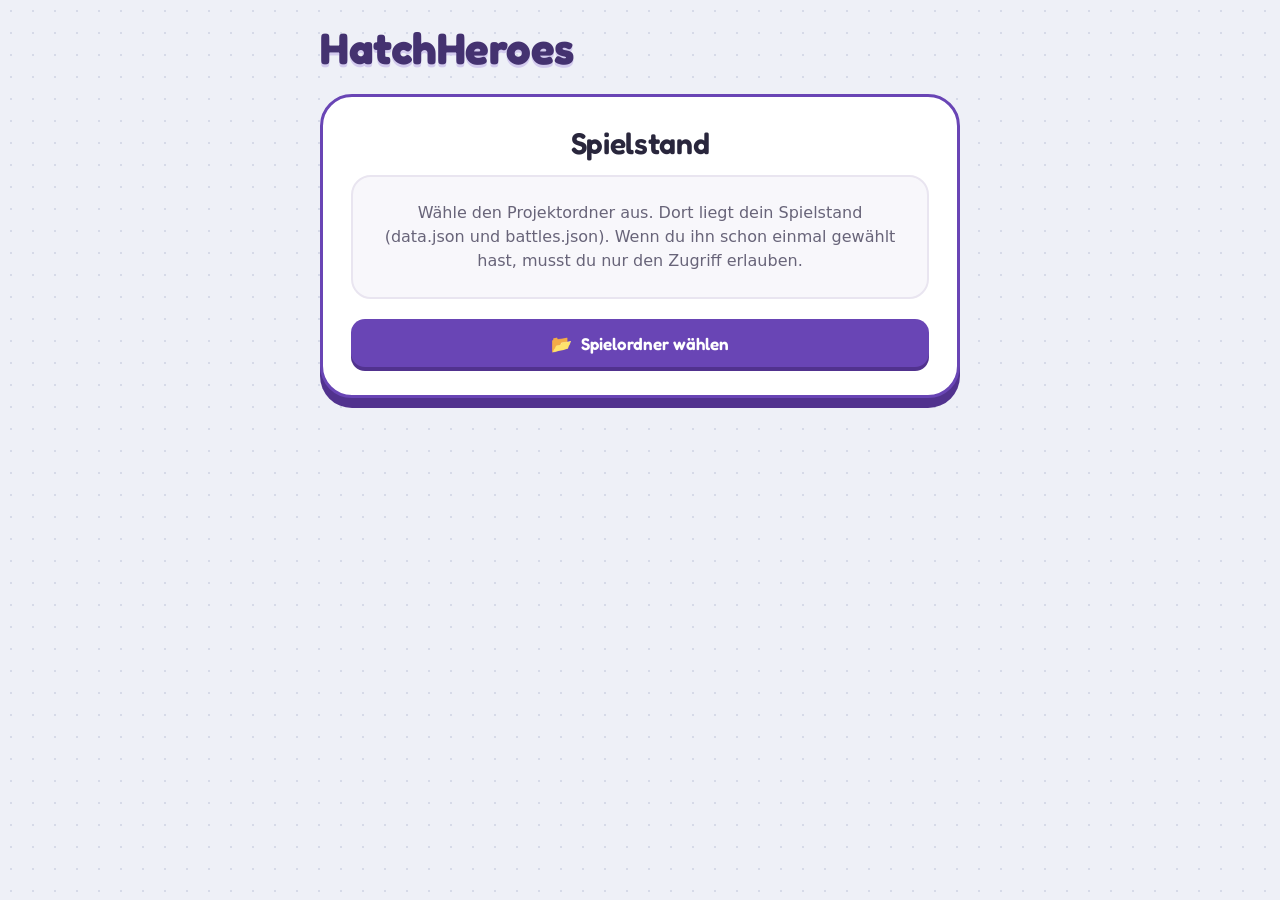
<file: index.html>
<!DOCTYPE html>
<!-- Owner: Erol – Änderungswünsche bitte an Erol (siehe PROJEKTPLAN.md, Abschnitt 4) -->
<html lang="de">
<head>
  <meta charset="UTF-8">
  <meta name="viewport" content="width=device-width, initial-scale=1">
  <meta name="description" content="Brüte ein Ei aus, pflege dein Tier und kämpfe gegen Gegner.">
  <meta name="theme-color" content="#eef0f7">
  <title>HatchHeroes</title>
  <link rel="icon" href="data:image/svg+xml,<svg xmlns='http://www.w3.org/2000/svg' viewBox='0 0 100 100'><text y='.9em' font-size='90'>🥚</text></svg>">
  <!-- Schriften: Fredoka (rund) für Überschriften und Buttons, Pixelify Sans für LCD-Zahlen.
       Ohne Internet nimmt der Browser die Ersatzschrift aus style.css. -->
  <link rel="preconnect" href="https://fonts.googleapis.com">
  <link rel="preconnect" href="https://fonts.gstatic.com" crossorigin>
  <link rel="stylesheet" href="https://fonts.googleapis.com/css2?family=Fredoka:wght@500;600;700&family=Pixelify+Sans:wght@500;600&display=swap">
  <link rel="stylesheet" href="css/style.css">
  <link rel="stylesheet" href="css/battle.css">
  <link rel="stylesheet" href="css/history.css">
</head>
<body>
  <header id="page-header">
    <h1>HatchHeroes</h1>

    <!-- Test-Leiste (Erol): steht außerhalb der Screens, Design in css/history.css.
         Bleibt versteckt, bis der Spielstand geladen ist (startGame() in main.js zeigt sie an),
         weil die Buttons vorher noch nichts tun. -->
    <div id="test-bar" hidden>
      <!-- Test-Button: Spielzeit schneller laufen lassen -->
      <button id="button-speed"><span class="icon" aria-hidden="true">⏩</span>Tempo: <span id="speed-value">1</span>×</button>
      <!-- Neu starten: löscht den Spielstand und lädt die Seite neu -->
      <button id="button-restart"><span class="icon" aria-hidden="true">🔄</span>Neu starten</button>
    </div>
  </header>

  <!-- ===== Spielstand-Screen (Erol): data.json laden, bevor das Spiel startet (DH11) =====
       Ist als einziger Screen von Anfang an sichtbar. main.js schreibt den Text in file-message
       und zeigt file-button nur, wenn ein Klick nötig ist. Design in css/history.css. -->
  <section id="screen-file">
    <h2>Spielstand</h2>
    <p id="file-message">Spielstand wird geladen …</p>
    <button id="file-button" hidden><span class="icon" aria-hidden="true">📂</span>Spielordner wählen</button>
  </section>

  <!-- Die 4 Spiel-Screens sind zuerst versteckt. main.js zeigt erst nach dem Laden einen davon an. -->

  <!-- ===== Ei-Screen (Victoria) ===== -->
  <section id="screen-egg" hidden>
    <h2>Dein Ei</h2>

    <!-- Das "Gerät": Rahmen in der Typfarbe, darin das Display mit dem Ei (Design in style.css) -->
    <div class="device">
      <div class="device-screen"><div id="egg-image" role="img" aria-label="Ei">🥚</div></div>
      <p id="egg-countdown-box" class="device-readout" hidden>
        Schlüpft in <span id="egg-countdown" class="lcd">60</span> Sekunden …
      </p>
    </div>

    <div id="egg-form">
      <label for="egg-name-input">Name</label>
      <input type="text" id="egg-name-input" maxlength="20" autocomplete="off" placeholder="z. B. Flammi"
             aria-describedby="egg-name-error">
      <p id="egg-name-error" hidden>Bitte gib einen Namen mit 1 bis 20 Zeichen ein.</p>

      <!-- data-type färbt jede Kachel in ihrer eigenen Typfarbe (style.css) -->
      <fieldset id="egg-types">
        <legend>Typ</legend>
        <label data-type="Fire"><input type="radio" name="egg-type" value="Fire" checked><span class="type-icon" aria-hidden="true">🔥</span>Feuer</label>
        <label data-type="Water"><input type="radio" name="egg-type" value="Water"><span class="type-icon" aria-hidden="true">💧</span>Wasser</label>
        <label data-type="Earth"><input type="radio" name="egg-type" value="Earth"><span class="type-icon" aria-hidden="true">🪨</span>Erde</label>
        <label data-type="Wind"><input type="radio" name="egg-type" value="Wind"><span class="type-icon" aria-hidden="true">🌪️</span>Wind</label>
      </fieldset>

      <button id="egg-start-button">Ei ausbrüten</button>
    </div>
  </section>

  <!-- ===== Haustier-Screen (Victoria) ===== -->
  <section id="screen-pet" hidden>
    <h2><span id="pet-name">Name</span></h2>
    <ul id="pet-info">
      <li>Typ <span id="pet-type">–</span></li>
      <li>Stadium <span id="pet-stage">–</span></li>
      <li>Münzen <span id="pet-coins">0</span></li>
    </ul>

    <!-- Das "Gerät": Display mit dem Tier, darunter Happiness und Evolution als LCD-Anzeige -->
    <div class="device">
      <div class="device-screen"><div id="pet-creature">🐣</div></div>
      <div class="device-readouts">
        <p class="device-readout">Happiness <span><span id="pet-happiness" class="lcd">0</span> / 100</span></p>
        <p class="device-readout">Evolutions-Fortschritt <span><span id="pet-evolution-progress" class="lcd">0</span> s</span></p>
      </div>
    </div>

    <div id="pet-needs">
      <p>Fullness <progress id="bar-fullness" max="100" value="0"></progress> <span id="value-fullness">0</span></p>
      <p>Cleanliness <progress id="bar-cleanliness" max="100" value="0"></progress> <span id="value-cleanliness">0</span></p>
      <p>Entertainment <progress id="bar-entertainment" max="100" value="0"></progress> <span id="value-entertainment">0</span></p>
      <p>Rest <progress id="bar-rest" max="100" value="0"></progress> <span id="value-rest">0</span></p>
    </div>

    <div id="pet-actions">
      <button id="button-feed"><span class="icon" aria-hidden="true">🍖</span>Füttern</button>
      <button id="button-wash"><span class="icon" aria-hidden="true">🧽</span>Waschen</button>
      <button id="button-play"><span class="icon" aria-hidden="true">⚽</span>Spielen</button>
      <button id="button-sleep"><span class="icon" aria-hidden="true">💤</span>Schlafen</button>
    </div>

    <div id="pet-menu">
      <button id="button-battle" hidden><span class="icon" aria-hidden="true">⚔️</span>Kämpfen</button>
      <button id="button-history" class="button-secondary"><span class="icon" aria-hidden="true">📜</span>Kampf-Historie</button>
    </div>
  </section>

  <!-- ===== Kampf-Screen (Jan): Inhalt füllt battleScreen.js, Design in css/battle.css ===== -->
  <section id="screen-battle" hidden>
    <h2>Kampf</h2>

    <div id="battle-arena">
      <!-- Gegner steht oben, weil er im Log auch zuerst kommt -->
      <div id="battle-opponent">
        <p><span id="battle-opponent-name">Gegner</span> <span id="battle-opponent-type">–</span></p>
        <div id="battle-opponent-image" aria-hidden="true">👾</div>
        <p>HP <progress id="battle-opponent-hp-bar" max="100" value="100"></progress>
           <span id="battle-opponent-hp">100</span></p>
      </div>
      <div id="battle-player">
        <p><span id="battle-player-name">Name</span> <span id="battle-player-type">–</span></p>
        <div id="battle-player-image" aria-hidden="true">🐣</div>
        <p>HP <progress id="battle-player-hp-bar" max="100" value="100"></progress>
           <span id="battle-player-hp">100</span></p>
      </div>
    </div>

    <!-- 4 Attacken-Buttons, die Nummer 0–3 passt zu playRound() -->
    <div id="battle-attacks">
      <button id="battle-attack-0">Attacke 1</button>
      <button id="battle-attack-1">Attacke 2</button>
      <button id="battle-attack-2">Attacke 3</button>
      <button id="battle-attack-3">Attacke 4</button>
    </div>

    <!-- Kampf-Log: pro Runde 2 Zeilen, zuerst der Gegner, dann der Spieler -->
    <ul id="battle-log" aria-live="polite"></ul>

    <p id="battle-result" hidden></p>
    <button id="battle-back-button" class="button-secondary">Zurück</button>
  </section>

  <!-- ===== Historie-Screen (Erol): Inhalt füllt historyScreen.js, die 20 neuesten Kämpfe, der neueste zuerst ===== -->
  <section id="screen-history" hidden>
    <h2>Kampf-Historie</h2>
    <p id="history-empty" hidden>Noch keine Kämpfe. Hier erscheint jeder Kampf, sobald er vorbei ist.</p>
    <!-- Eine Zeile: Gegner, Datum und Ergebnis (historyScreen.js) -->
    <ol id="history-list"></ol>
    <button id="history-back-button" class="button-secondary">Zurück</button>
  </section>

  <!-- Reihenfolge: zuerst Speichern und Logik, dann Anzeige (…Screen.js), main.js immer als letztes -->
  <script src="js/storage.js"></script>
  <script src="js/pet.js"></script>
  <script src="js/evolution.js"></script>
  <script src="js/battle.js"></script>
  <script src="js/petScreen.js"></script>
  <script src="js/battleScreen.js"></script>
  <script src="js/historyScreen.js"></script>
  <script src="js/main.js"></script>
</body>
</html>
</file>
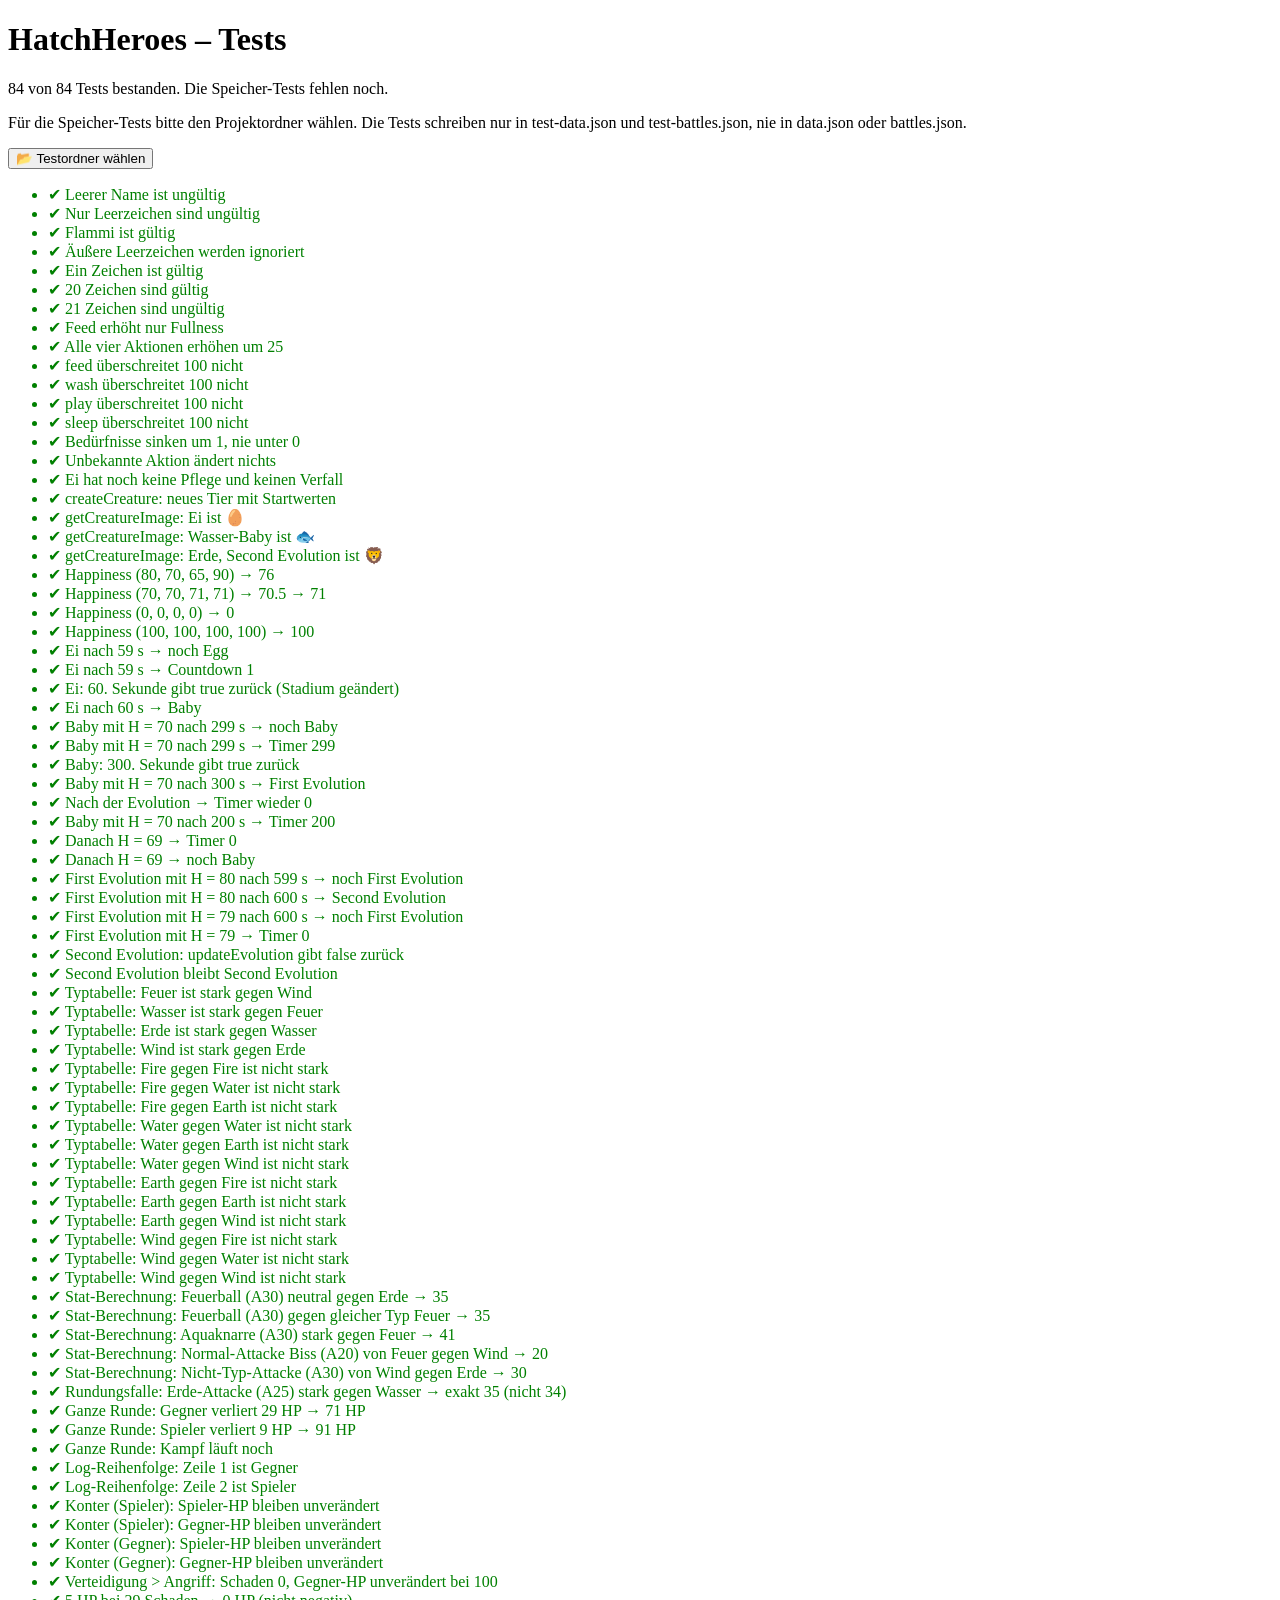
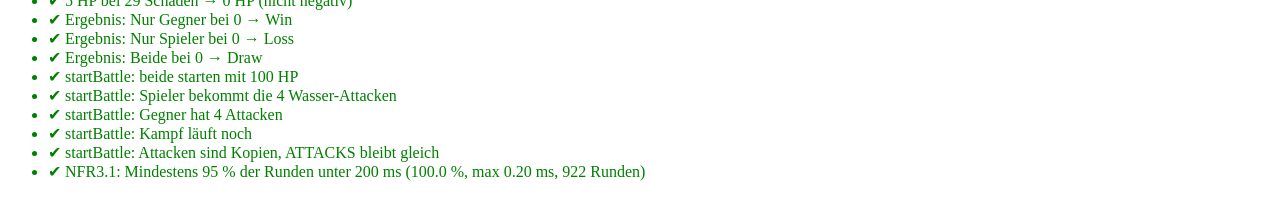
<file: tests/tests.html>
<!DOCTYPE html>
<!-- Owner: Erol – automatische Tests (PROJEKTPLAN.md, Abschnitt 10). Einfach im Browser öffnen. -->
<html lang="de">
<head>
  <meta charset="UTF-8">
  <title>HatchHeroes – Tests</title>
</head>
<body>
  <h1>HatchHeroes – Tests</h1>
  <p id="summary">Tests laufen …</p>
  <!-- Die Speicher-Tests brauchen den Projektordner, weil sie in test-data.json und test-battles.json schreiben -->
  <p id="storage-note"></p>
  <button id="storage-button" hidden>📂 Testordner wählen</button>
  <ul id="results"></ul>

  <!-- Nur die Logik-Dateien laden, keine Screens und kein main.js -->
  <script src="../js/storage.js"></script>
  <script src="../js/pet.js"></script>
  <script src="../js/evolution.js"></script>
  <script src="../js/battle.js"></script>

  <script>
    // Tests speichern in eigene Dateien, damit der echte Spielstand (data.json, battles.json) unberührt bleibt.
    dataFileName = "test-data.json";
    battlesFileName = "test-battles.json";

    let passed = 0;
    let failed = 0;

    // Schreibt eine Zeile in die Ergebnisliste.
    function showResult(ok, text) {
      const line = document.createElement("li");
      line.textContent = (ok ? "✔ " : "✘ ") + text;
      line.style.color = ok ? "green" : "red";
      document.getElementById("results").appendChild(line);
    }

    // Vergleicht actual (was die Funktion liefert) mit expected (was herauskommen soll).
    // Beide werden zuerst in Text umgewandelt, damit auch Objekte und Listen verglichen werden können.
    function check(name, actual, expected) {
      const actualText = String(JSON.stringify(actual));
      const expectedText = String(JSON.stringify(expected));

      if (actualText === expectedText) {
        passed = passed + 1;
        showResult(true, name);
      } else {
        failed = failed + 1;
        showResult(false, name + " – erwartet: " + expectedText + ", bekommen: " + actualText);
      }
    }

    // Wenn eine Testdatei abstürzt, wird der Fehler hier angezeigt statt nur in der Konsole.
    window.addEventListener("error", function (event) {
      failed = failed + 1;
      const file = event.filename.split("/").pop();
      showResult(false, "Fehler in " + file + ", Zeile " + event.lineno + ": " + event.message);
    });
  </script>

  <script src="test-pet.js"></script>
  <script src="test-evolution.js"></script>
  <script src="test-battle.js"></script>

  <script>
    // true, sobald die Speicher-Tests gelaufen sind.
    let storageTestsDone = false;

    // Zusammenfassung oben auf der Seite.
    // Grün nur, wenn alles bestanden ist UND die Speicher-Tests schon gelaufen sind.
    function showSummary() {
      const summary = document.getElementById("summary");
      let text = passed + " von " + (passed + failed) + " Tests bestanden.";
      if (!storageTestsDone) {
        text = text + " Die Speicher-Tests fehlen noch.";
      }
      summary.textContent = text;
      if (failed > 0) {
        summary.style.color = "red";
      } else if (storageTestsDone) {
        summary.style.color = "green";
      } else {
        summary.style.color = "black";
      }
    }

    // FR2.1, DH1–DH13, NFR2.1: Speicher-Tests mit den echten Dateien test-data.json und test-battles.json.
    // Sie brauchen den Projektordner (wie das Spiel). Hat Chrome den Zugriff schon erlaubt,
    // laufen sie sofort. Sonst erst nach einem Klick auf "Testordner wählen".
    // askUser: wie bei openDataFolder() in storage.js.
    async function startStorageTests(askUser) {
      const note = document.getElementById("storage-note");
      const button = document.getElementById("storage-button");

      if (!canUseDataFile()) {
        note.textContent = "Die Speicher-Tests laufen nur in Chrome oder Edge.";
        return;
      }

      button.hidden = true;
      note.textContent = "Speicher-Tests laufen …";
      try {
        const opened = await openDataFolder(askUser);
        if (!opened) {
          note.textContent = "Für die Speicher-Tests bitte den Projektordner wählen. " +
            "Die Tests schreiben nur in test-data.json und test-battles.json, nie in data.json oder battles.json.";
          button.hidden = false;
          return;
        }
        await runStorageTests();   // steht in test-evolution.js
        storageTestsDone = true;
        note.textContent = "Speicher-Tests fertig.";
      } catch (error) {
        // Fehler in async-Funktionen landen nicht beim "error"-Event oben, deshalb hier.
        failed = failed + 1;
        showResult(false, "Fehler in den Speicher-Tests: " + error.message);
        note.textContent = "Die Speicher-Tests sind abgebrochen.";
        button.hidden = false;
      }
      showSummary();
    }

    // Zuerst laufen alle Tests ohne Datei (oben), dann die Speicher-Tests.
    showSummary();
    document.getElementById("storage-button").addEventListener("click", function () {
      startStorageTests(true);
    });
    startStorageTests(false);
  </script>
</body>
</html>
</file>
<file: css/style.css>
/* Owner: Victoria – Design für Ei und Haustier (FR1.1, FR1.2, NFR1.1).
   Dazu die Grundregeln für alle Screens: Farben, Schriften, Gehäuse, Buttons, Gerät mit Display.
   Die Schriften (Fredoka, Pixelify Sans) lädt index.html. */

/* FR1.1, FR3.1: hidden hat Vorrang vor allen Layout-Regeln. */
[hidden] { display: none !important; }

* { box-sizing: border-box; }
:root {
  /* Farben des Typs (werden unten pro Typ überschrieben) */
  --accent: #6945b5;
  --accent-dark: #51328e;
  --tint: #f1eaff;
  --glow: #ded0f8;
  /* neutrale Farben */
  --ink: #29263c;
  --muted: #686479;
  --surface: #f8f7fb;
  --line: #e9e5f0;
  /* Ergebnis- und Warnfarben (auch in battle.css und history.css) */
  --good: #2f8a4a;
  --good-tint: #eef8f0;
  --bad: #b42f32;
  --bad-tint: #fcefef;
  --font-toy: "Fredoka", "Segoe UI", Arial, sans-serif;
  --font-lcd: "Pixelify Sans", "Consolas", monospace;
  --font-text: "Segoe UI", system-ui, -apple-system, Arial, sans-serif;
}
body {
  margin: 0;
  padding: 24px 18px 48px;
  color: var(--ink);
  /* ruhiges Punkteraster wie eine Spielmatte */
  background-color: #eef0f7;
  background-image: radial-gradient(#d6dae8 1.2px, transparent 1.4px);
  background-size: 22px 22px;
  font-family: var(--font-text);
  line-height: 1.5;
  min-height: 100vh;
  min-height: 100dvh;
}

/* Kopfzeile: Logo links, Test-Leiste rechts (Test-Leiste: history.css) */
#page-header {
  display: flex;
  flex-wrap: wrap;
  align-items: center;
  justify-content: space-between;
  gap: 10px 16px;
  max-width: 640px;
  margin: 0 auto 22px;
}
/* Logo: dicke, runde Schrift mit festem Schatten wie ein Aufkleber */
#page-header h1 {
  margin: 0;
  font-family: var(--font-toy);
  font-weight: 700;
  font-size: clamp(34px, 6vw, 44px);
  letter-spacing: -0.5px;
  line-height: 1.1;
  color: #443270;
  text-shadow: 0 3px 0 #d3cbee;
}

/* Jede Karte ist das Gehäuse eines Spielzeugs: dicker Rand in der Typfarbe und
   ein fester Schatten nach unten (wie Plastik), statt eines weichen grauen Schattens. */
section {
  max-width: 640px;
  margin: 0 auto 10px;
  padding: 28px;
  background: #fff;
  border: 3px solid var(--accent);
  border-radius: 32px;
  box-shadow: 0 10px 0 var(--accent-dark);
}
h2 {
  margin: 0 0 14px;
  font-family: var(--font-toy);
  font-weight: 600;
  font-size: 30px;
  letter-spacing: -0.3px;
  line-height: 1.2;
}
button, input { font: inherit; }

/* Buttons wie Gummitasten: Sie haben unten eine sichtbare Kante (box-shadow)
   und drücken sich beim Klicken ein (:active). */
button {
  min-height: 48px;
  padding: 12px 18px;
  border: 1px solid transparent;
  border-radius: 14px;
  background: var(--accent);
  color: white;
  font-family: var(--font-toy);
  font-weight: 600;
  font-size: 17px;
  line-height: 1.25;
  cursor: pointer;
  box-shadow: 0 4px 0 var(--accent-dark);
  transition: background-color 120ms, transform 80ms, box-shadow 80ms;
  touch-action: manipulation;   /* kein Zoom bei schnellem Doppeltippen auf dem Handy */
}
button:active:not(:disabled) { transform: translateY(3px); box-shadow: 0 1px 0 var(--accent-dark); }
button:disabled { opacity: 0.45; cursor: not-allowed; box-shadow: none; }
button:focus-visible, input:focus-visible {
  outline: 3px solid #a86100;
  outline-offset: 4px;
}
/* Emoji vor dem Text (in index.html mit aria-hidden, damit Screenreader es nicht vorlesen) */
.icon { margin-right: 0.5em; }

/* Nebenbutton (Kampf-Historie, Zurück): grau, damit die Hauptaktion auffällt */
.button-secondary {
  background: #f5f3f9;
  color: #565064;
  border-color: #e2dce9;
  box-shadow: 0 4px 0 #e2dce9;
}
.button-secondary:active:not(:disabled) { box-shadow: 0 1px 0 #e2dce9; }

/* Hover nur auf Geräten mit Maus, sonst bleibt die Farbe auf dem Handy nach dem Tippen hängen */
@media (hover: hover) {
  button:hover:not(:disabled) { background: var(--accent-dark); }
  .button-secondary:hover:not(:disabled) { background: #eae5f3; color: var(--ink); }
}

/* FR1.1: Vier Typen, vier Farbwelten; die Spielwerte bleiben unverändert. */
[data-type="Fire"] { --accent: #b64322; --accent-dark: #923219; --tint: #fff1e8; --glow: #ffd8bb; }
[data-type="Water"] { --accent: #176b9b; --accent-dark: #105277; --tint: #eaf6ff; --glow: #bce3fa; }
[data-type="Earth"] { --accent: #397247; --accent-dark: #285535; --tint: #eff7e9; --glow: #d2e7bd; }
[data-type="Wind"] { --accent: #7350ad; --accent-dark: #57398a; --tint: #f4eeff; --glow: #dfd0fa; }


/* ===== Das Gerät: Rahmen in der Typfarbe mit Display, wie bei einem Tamagotchi ===== */
/* FR1.1: Ei und Tier stehen auf dem Display, darunter LCD-Anzeigen auf dem Rahmen. */
.device {
  margin: 18px 0 24px;
  padding: 12px;
  background: var(--accent);
  border-radius: 28px;
  box-shadow: inset 0 -6px 0 var(--accent-dark);
}
.device-screen {
  display: flex;
  align-items: center;
  justify-content: center;
  position: relative;
  height: 210px;
  overflow: hidden;
  border: 2px solid var(--accent-dark);
  border-radius: 18px;
  /* feines Pixelraster über einem hellen Display in der Typfarbe */
  background:
    linear-gradient(color-mix(in srgb, var(--accent) 6%, transparent) 1px, transparent 1px) 0 0 / 100% 6px,
    linear-gradient(90deg, color-mix(in srgb, var(--accent) 6%, transparent) 1px, transparent 1px) 0 0 / 6px 100%,
    radial-gradient(circle at 50% 42%, white 0%, var(--tint) 70%);
  box-shadow: inset 0 4px 0 #00000012;
}
/* Schatten unter dem Tier */
.device-screen::after {
  content: "";
  position: absolute;
  bottom: 28px;
  width: 104px;
  height: 12px;
  background: var(--glow);
  border-radius: 50%;
}
#egg-image, #pet-creature {
  position: relative;
  z-index: 1;
  margin-bottom: 18px;
  font-size: 88px;
  line-height: 1;
}
/* Anzeigen auf dem Rahmen: weiße Beschriftung, Zahlen in Pixel-Schrift wie auf einem LCD */
.device-readouts {
  display: grid;
  grid-template-columns: 1fr 1fr;
  gap: 12px;
}
.device-readout {
  display: flex;
  flex-direction: column;
  justify-content: space-between;   /* Zahlen stehen auf einer Linie, auch wenn eine Beschriftung umbricht */
  margin: 0;
  padding: 10px 8px 4px;
  color: white;
  font-size: 13px;
  font-weight: 500;
}
.lcd {
  font-family: var(--font-lcd);
  font-weight: 600;
  font-size: 30px;
  line-height: 1.1;
  font-variant-numeric: tabular-nums;
}

/* Animation nur für das Tier selbst, das Display bleibt ruhig */
#egg-image { transform-origin: 50% 90%; animation: egg-rock 3s ease-in-out infinite; }
/* Das Ei wackelt schneller, sobald es ausgebrütet wird */
#screen-egg:has(#egg-countdown-box:not([hidden])) #egg-image { animation-duration: 0.9s; }
#pet-creature { animation: pet-breathe 3s ease-in-out infinite; }
@keyframes egg-rock {
  0%, 100% { transform: rotate(-4deg); }
  50% { transform: rotate(4deg); }
}
@keyframes pet-breathe {
  0%, 100% { transform: translateY(0); }
  50% { transform: translateY(-5px); }
}


/* ===== Ei-Screen ===== */
#screen-egg h2 { text-align: center; }
/* Während das Ei ausgebrütet wird, ist das Formular weg → kein leerer Platz unter dem Gerät */
#screen-egg .device:has(+ #egg-form[hidden]) { margin-bottom: 0; }
#egg-countdown-box {
  flex-direction: row;
  justify-content: center;
  align-items: baseline;
  gap: 8px;
  font-size: 16px;
}
#egg-form > label, #egg-types legend {
  display: block;
  margin-bottom: 6px;
  font-weight: 600;
}
#egg-name-input {
  display: block;
  width: 100%;
  padding: 12px 14px;
  color: var(--ink);
  background: var(--surface);
  border: 2px solid #ddd8e6;
  border-radius: 12px;
}
#egg-name-input::placeholder { color: #8f8a9c; }
#egg-name-input:focus { border-color: var(--accent); background: white; }
#egg-name-input[aria-invalid="true"] { border-color: var(--bad); }
#egg-name-error { margin: 6px 0 0; color: #a32020; font-size: 14px; }

/* Typ-Wahl: vier Kacheln, jede in ihrer eigenen Typfarbe (data-type in index.html) */
#egg-types {
  display: grid;
  grid-template-columns: repeat(4, 1fr);
  gap: 10px;
  margin: 20px 0 0;
  padding: 0;
  border: 0;
}
#egg-types legend { padding: 0; }
#egg-types label {
  display: flex;
  flex-direction: column;
  align-items: center;
  gap: 2px;
  position: relative;
  padding: 12px 6px 10px;
  color: var(--muted);
  background: white;
  border: 2px solid var(--line);
  border-radius: 16px;
  font-family: var(--font-toy);
  font-weight: 600;
  cursor: pointer;
  transition: border-color 120ms, background-color 120ms;
}
/* Der Radio-Button ist unsichtbar, bleibt aber mit Tastatur und Screenreader bedienbar */
#egg-types input {
  position: absolute;
  inset: 0;
  margin: 0;
  opacity: 0;
  cursor: pointer;
}
#egg-types .type-icon { font-size: 28px; line-height: 1.2; }
#egg-types label:has(input:checked) {
  color: var(--accent-dark);
  background: var(--tint);
  border-color: var(--accent);
  box-shadow: 0 3px 0 var(--accent);
}
#egg-types label:has(input:focus-visible) { outline: 3px solid #a86100; outline-offset: 3px; }
@media (hover: hover) {
  #egg-types label:hover { border-color: var(--glow); }
  #egg-types label:has(input:checked):hover { border-color: var(--accent); }
}
#egg-start-button { display: block; width: 100%; margin-top: 22px; }


/* ===== Haustier-Screen ===== */
/* Typ, Stadium und Münzen als kleine Schilder */
#pet-info {
  display: flex;
  flex-wrap: wrap;
  gap: 8px;
  margin: 0;
  padding: 0;
  list-style: none;
}
#pet-info li {
  display: inline-flex;
  align-items: center;
  gap: 6px;
  padding: 3px 3px 3px 12px;
  color: var(--muted);
  background: var(--surface);
  border: 1px solid var(--line);
  border-radius: 999px;
  font-size: 14px;
}
#pet-info span {
  padding: 2px 10px;
  color: var(--accent-dark);
  background: var(--tint);
  border-radius: 999px;
  font-weight: 600;
}
#pet-coins { font-family: var(--font-lcd); }

/* Größe des Tiers wächst mit dem Stadium */
#screen-pet[data-stage="Baby"] #pet-creature { font-size: 72px; }
#screen-pet[data-stage="First Evolution"] #pet-creature { font-size: 92px; }
#screen-pet[data-stage="Second Evolution"] #pet-creature { font-size: 108px; }
#screen-pet[data-stage="Second Evolution"] .device-screen {
  box-shadow: inset 0 0 36px var(--glow), inset 0 4px 0 #00000012;
}

/* FR1.2, NFR1.1: Werte und Pflege ohne zusätzliche Menüs erreichbar. */
#pet-needs {
  margin: 0 0 22px;
  padding: 10px 12px;
  background: var(--surface);
  border: 2px solid var(--line);
  border-radius: 20px;
}
#pet-needs p {
  display: grid;
  grid-template-columns: 120px minmax(0, 1fr) 40px;
  gap: 12px;
  align-items: center;
  margin: 0;
  padding: 7px 8px;
  border-radius: 12px;
  font-size: 14px;
}
#pet-needs span {
  text-align: right;
  font-family: var(--font-lcd);
  font-weight: 600;
  font-size: 17px;
}
#pet-needs progress {
  width: 100%;
  height: 14px;
  border: none;
  border-radius: 20px;
  overflow: hidden;
  background: #e6e1ed;
  accent-color: var(--accent);
}
#pet-needs progress::-webkit-progress-bar { background: #e6e1ed; border-radius: 20px; }
#pet-needs progress::-webkit-progress-value { background: var(--accent); border-radius: 20px; transition: width 300ms ease; }
#pet-needs progress::-moz-progress-bar { background: var(--accent); border-radius: 20px; }
/* Bedürfnis unter 25 (petScreen.js setzt data-low): Zeile wird rot, damit man sieht, was fehlt */
#pet-needs p[data-low="true"] { color: #8c1f22; background: var(--bad-tint); font-weight: 600; }
#pet-needs p[data-low="true"] progress { accent-color: var(--bad); }
#pet-needs p[data-low="true"] progress::-webkit-progress-value { background: var(--bad); }
#pet-needs p[data-low="true"] progress::-moz-progress-bar { background: var(--bad); }

/* Pflege-Tasten: hell in der Typfarbe, Kante in der Glow-Farbe */
#pet-actions { display: grid; grid-template-columns: 1fr 1fr; gap: 12px; }
#pet-actions button {
  background: var(--tint);
  color: var(--accent-dark);
  border-color: var(--glow);
  box-shadow: 0 4px 0 var(--glow);
}
#pet-actions button:active { box-shadow: 0 1px 0 var(--glow); }
@media (hover: hover) {
  #pet-actions button:hover { background: var(--glow); }
}
#pet-menu {
  display: flex;
  flex-wrap: wrap;
  gap: 12px;
  margin-top: 24px;
  padding-top: 20px;
  border-top: 2px dashed var(--line);
}
#pet-menu button { flex: 1 1 180px; }


/* ===== Handy ===== */
@media (max-width: 440px) {
  body { padding: 16px 12px 32px; }
  #page-header { justify-content: center; margin-bottom: 16px; }
  #page-header h1 { width: 100%; text-align: center; }
  section { padding: 20px 16px; border-radius: 24px; }
  h2 { font-size: 26px; }
  .device { padding: 10px; border-radius: 24px; }
  .device-screen { height: 180px; }
  .lcd { font-size: 26px; }
  #pet-info { gap: 6px; }
  #pet-info li { padding-left: 10px; font-size: 13px; }
  #pet-info span { padding: 1px 8px; }
  #egg-types { grid-template-columns: 1fr 1fr; }
  #pet-needs { padding: 8px; }
  #pet-needs p { grid-template-columns: 1fr 40px; gap: 4px 8px; }
  #pet-needs progress { grid-row: 2; grid-column: 1 / 3; }
  #pet-actions { gap: 10px; }
  #pet-actions button { padding: 12px 8px; }
}
@media (prefers-reduced-motion: reduce) {
  #egg-image, #pet-creature { animation: none; }
  button, #egg-types label { transition: none; }
  button:active:not(:disabled) { transform: none; }
  #pet-needs progress::-webkit-progress-value { transition: none; }
}
</file>
<file: css/battle.css>
/* Owner: Jan
   Kampf-Screen (siehe PROJEKTPLAN.md, Abschnitt 4).
   Verwendet Variablen und Grundregeln aus style.css (Farben, Buttons, .button-secondary). */

/* Gehäuse kommt aus style.css (section). Der Kampf-Screen bekommt ein dunkles Indigo,
   damit man sofort sieht: Jetzt wird gekämpft. */
#screen-battle {
  --accent: #3d3a78;
  --accent-dark: #27244f;
  --tint: #eceaf8;
  --glow: #d4d0ee;
}

/* ===== Arena: Gegner oben rechts, Spieler unten links (wie in klassischen Kampfspielen) ===== */
#battle-arena {
  display: flex;
  flex-direction: column;
  gap: 14px;
  margin: 0 0 20px;
  padding: 16px;
  background:
    radial-gradient(ellipse 60% 40% at 80% 20%, #ffffff 0%, transparent 100%),
    radial-gradient(ellipse 60% 40% at 20% 80%, #ffffff 0%, transparent 100%),
    var(--tint);
  border: 2px solid var(--glow);
  border-radius: 24px;
}

/* Jede Seite: Name + Typ und HP-Balken neben dem Bild.
   battleScreen.js setzt data-type, damit Typ-Schild und Bild die Typfarbe bekommen (style.css). */
#battle-opponent,
#battle-player {
  display: grid;
  align-items: center;
  column-gap: 16px;
  padding: 12px 16px;
  background: #ffffff;
  border: 2px solid var(--line);
  border-radius: 18px;
  box-shadow: 0 4px 0 var(--line);
}

/* Gegner rot, Spieler grün – dieselben Farben wie im Kampf-Log */
#battle-opponent {
  grid-template-columns: minmax(0, 1fr) auto;
  grid-template-areas: "info image" "hp image";
  margin-left: 14%;
  border-left: 6px solid #d44837;
}

#battle-player {
  grid-template-columns: auto minmax(0, 1fr);
  grid-template-areas: "image info" "image hp";
  margin-right: 14%;
  border-left: 6px solid var(--good);
}

#battle-opponent > p:first-child,
#battle-player > p:first-child { grid-area: info; }
#battle-opponent > p:last-child,
#battle-player > p:last-child { grid-area: hp; }

#battle-opponent p,
#battle-player p {
  display: flex;
  align-items: center;
  gap: 8px;
  margin: 4px 0;
  font-size: 14px;
}

#battle-opponent-name,
#battle-player-name {
  overflow: hidden;
  text-overflow: ellipsis;
  white-space: nowrap;
  font-family: var(--font-toy);
  font-weight: 600;
  font-size: 18px;
  color: var(--ink);
}

#battle-opponent-type,
#battle-player-type {
  flex-shrink: 0;
  padding: 2px 10px;
  background: var(--tint);
  color: var(--accent-dark);
  border-radius: 999px;
  font-weight: 600;
  font-size: 12px;
}

/* Kämpfer-Bilder auf einem runden Podest in der Typfarbe */
#battle-opponent-image,
#battle-player-image {
  grid-area: image;
  display: flex;
  align-items: center;
  justify-content: center;
  width: 84px;
  height: 84px;
  font-size: 50px;
  line-height: 1;
  background: radial-gradient(circle at 50% 40%, #fff 0%, var(--tint) 70%);
  border: 2px solid var(--glow);
  border-radius: 50%;
  animation: fighter-bob 2.5s ease-in-out infinite;
}

#battle-opponent-image {
  animation-delay: -1.25s;
}

@keyframes fighter-bob {
  0%, 100% { transform: translateY(0); }
  50% { transform: translateY(-3px); }
}

/* HP-Balken */
#battle-opponent-hp-bar,
#battle-player-hp-bar {
  flex: 1;
  min-width: 0;
  height: 14px;
  border: none;
  border-radius: 20px;
  overflow: hidden;
  background: #e6e1ed;
}

#battle-opponent-hp-bar::-webkit-progress-bar,
#battle-player-hp-bar::-webkit-progress-bar {
  background: #e6e1ed;
  border-radius: 20px;
}

#battle-opponent-hp-bar::-webkit-progress-value {
  background: #d44837;
  border-radius: 20px;
  transition: width 200ms ease;
}

#battle-player-hp-bar::-webkit-progress-value {
  background: var(--good);
  border-radius: 20px;
  transition: width 200ms ease;
}

#battle-opponent-hp-bar::-moz-progress-bar {
  background: #d44837;
  border-radius: 20px;
}

#battle-player-hp-bar::-moz-progress-bar {
  background: var(--good);
  border-radius: 20px;
}

/* HP-Zahlen in Pixel-Schrift wie auf einem LCD (Schrift aus style.css) */
#battle-opponent-hp,
#battle-player-hp {
  min-width: 36px;
  text-align: right;
  font-family: var(--font-lcd);
  font-weight: 600;
  font-size: 18px;
  font-variant-numeric: tabular-nums;
  color: var(--ink);
}

/* ===== 4 Attacken-Buttons (Aussehen der Tasten aus style.css) ===== */
#battle-attacks {
  display: grid;
  grid-template-columns: 1fr 1fr;
  gap: 12px;
  margin: 0 0 18px;
}

#battle-attacks button {
  min-height: 52px;
  padding: 10px 14px;
  font-size: 16px;
}

/* ===== Kampf-Log ===== */
#battle-log {
  max-height: 168px;
  overflow-y: auto;
  margin: 0 0 18px;
  padding: 6px 14px;
  list-style: none;
  background: var(--surface);
  border: 2px solid var(--line);
  border-radius: 18px;
  font-size: 14px;
}

#battle-log:empty {
  display: none;
}

#battle-log li {
  display: flex;
  align-items: baseline;
  gap: 10px;
  padding: 6px 0;
  line-height: 1.4;
}

/* Jede Runde hat 2 Zeilen: eine Trennlinie nach der Spieler-Zeile */
#battle-log li:nth-child(even):not(:last-child) {
  border-bottom: 1px dashed var(--line);
}

/* Punkt vor der Zeile: Gegner rot, Spieler grün */
#battle-log li::before {
  content: "";
  flex-shrink: 0;
  width: 9px;
  height: 9px;
  border-radius: 50%;
  transform: translateY(-1px);
}

#battle-log li:nth-child(odd)::before {
  background: #d44837;
}

#battle-log li:nth-child(even)::before {
  background: var(--good);
}

/* ===== Ergebnis am Kampfende ===== */
#battle-result {
  margin: 0 0 18px;
  padding: 16px 20px;
  text-align: center;
  font-family: var(--font-toy);
  font-size: 20px;
  font-weight: 600;
  border-radius: 18px;
  animation: result-pop 300ms ease-out;
}

@keyframes result-pop {
  from { transform: scale(0.92); opacity: 0; }
  to { transform: scale(1); opacity: 1; }
}

#battle-result[data-result="Win"] {
  color: #1e6b37;
  background: var(--good-tint);
  border: 2px solid var(--good);
  box-shadow: 0 4px 0 var(--good);
}

#battle-result[data-result="Loss"] {
  color: #8c1f22;
  background: var(--bad-tint);
  border: 2px solid var(--bad);
  box-shadow: 0 4px 0 var(--bad);
}

#battle-result[data-result="Draw"] {
  color: #4a455a;
  background: #f0edf6;
  border: 2px solid #8a8597;
  box-shadow: 0 4px 0 #8a8597;
}

/* ===== Zurück-Button (Farben aus .button-secondary in style.css) ===== */
#battle-back-button {
  display: block;
  width: 100%;
}

/* ===== Responsive Design ===== */
@media (max-width: 440px) {
  #battle-arena {
    padding: 10px;
    gap: 10px;
  }

  #battle-opponent,
  #battle-player {
    column-gap: 10px;
    padding: 10px 12px;
    margin-left: 0;
    margin-right: 0;
  }

  #battle-opponent-image,
  #battle-player-image {
    width: 60px;
    height: 60px;
    font-size: 36px;
  }

  /* Eine Spalte, sonst brechen lange Namen wie "Flammenstoß (25 / 5)" mitten in der Zahl um */
  #battle-attacks {
    grid-template-columns: 1fr;
    gap: 10px;
  }
}

@media (prefers-reduced-motion: reduce) {
  #battle-opponent-image,
  #battle-player-image,
  #battle-result {
    animation: none;
  }
}
</file>
<file: css/history.css>
/* Owner: Erol
   Spielstand-Screen, Test-Leiste und Historie-Screen (siehe PROJEKTPLAN.md, Abschnitt 4).
   Farben wie --muted, --ink, --good und --bad kommen aus style.css. */

/* DH11: Spielstand-Screen – erscheint beim Start, bis data.json geladen ist */
#screen-file { text-align: center; }
#file-message {
  margin: 0 0 20px;
  padding: 24px;
  color: var(--muted);
  background: var(--surface);
  border: 2px solid var(--line);
  border-radius: 20px;
}
/* Fehler (z. B. falscher Browser, data.json kaputt): roter Kasten wie ein verlorener Kampf.
   main.js setzt dafür data-error="true". */
#file-message[data-error="true"] { color: #8c1f22; background: var(--bad-tint); border-color: #f0caca; }
/* Ordner wählen ist hier die einzige Aktion → breiter Hauptbutton wie "Ei ausbrüten" */
#file-button { display: block; width: 100%; }

/* Test-Leiste: klein und dezent neben dem Logo, damit sie nicht wie ein Spiel-Button wirkt */
#test-bar {
  display: flex;
  flex-wrap: wrap;
  gap: 8px;
}
/* Test-Buttons bewusst flach (ohne Tastenkante), damit sie nicht wie Spiel-Buttons wirken */
#test-bar button {
  min-height: 36px;
  padding: 6px 14px;
  font-family: var(--font-text);
  font-size: 14px;
  font-weight: 500;
  background: #ffffffcc;
  color: var(--muted);
  border-color: #e2dce9;
  border-radius: 999px;
  box-shadow: none;
}
#test-bar button:active { transform: none; }
#speed-value { font-variant-numeric: tabular-nums; }
/* Roter Rand: dieser Button löscht den Spielstand */
#test-bar #button-restart { color: #a32020; border-color: #ecc8c8; }
@media (hover: hover) {
  #test-bar button:hover { background: #fff; color: var(--ink); }
  #test-bar #button-restart:hover { background: var(--bad-tint); color: #8c1f22; }
}

/* DH6–DH8: Jeder Kampf ist eine eigene Zeile: Gegner, Datum und Ergebnis nebeneinander.
   Die Farbe zeigt das Ergebnis (historyScreen.js setzt data-result). */
#history-list {
  display: grid;
  gap: 8px;
  margin: 0 0 20px;
  padding: 0;
  list-style: none;
}
#history-list li {
  display: grid;
  grid-template-columns: minmax(0, 1fr) auto auto;
  align-items: center;
  gap: 4px 14px;
  padding: 10px 10px 10px 16px;
  background: var(--surface);
  border: 2px solid var(--line);
  border-left: 6px solid #8a8597;
  border-radius: 14px;
}
#history-list strong {
  overflow: hidden;
  text-overflow: ellipsis;
  white-space: nowrap;
  font-family: var(--font-toy);
  font-weight: 600;
  font-size: 17px;
}
#history-list time {
  color: var(--muted);
  font-size: 14px;
  font-variant-numeric: tabular-nums;
}
/* Ergebnis als Schild am Zeilenende */
#history-list li > span {
  min-width: 128px;   /* so breit wie "Unentschieden", damit die Daten untereinander stehen */
  padding: 3px 12px;
  text-align: center;
  color: #4a455a;
  background: #ebe8f1;
  border-radius: 999px;
  font-weight: 600;
  font-size: 14px;
}
#history-list li[data-result="Win"] { border-left-color: var(--good); }
#history-list li[data-result="Win"] > span { color: #1e6b37; background: #d9f0df; }
#history-list li[data-result="Loss"] { border-left-color: var(--bad); }
#history-list li[data-result="Loss"] > span { color: #8c1f22; background: #f7dcdc; }

#history-empty {
  margin: 0 0 20px;
  padding: 24px;
  text-align: center;
  color: var(--muted);
  background: var(--surface);
  border: 2px solid var(--line);
  border-radius: 20px;
}

/* Zurück: breiter Nebenbutton wie im Kampf-Screen (Farben aus .button-secondary in style.css) */
#history-back-button { display: block; width: 100%; }

/* Handy: Datum unter den Gegner, Ergebnis rechts daneben */
@media (max-width: 440px) {
  #history-list li { grid-template-columns: minmax(0, 1fr) auto; }
  #history-list time { grid-row: 2; }
  #history-list li > span { grid-row: 1 / 3; grid-column: 2; min-width: 0; }
}
</file>
